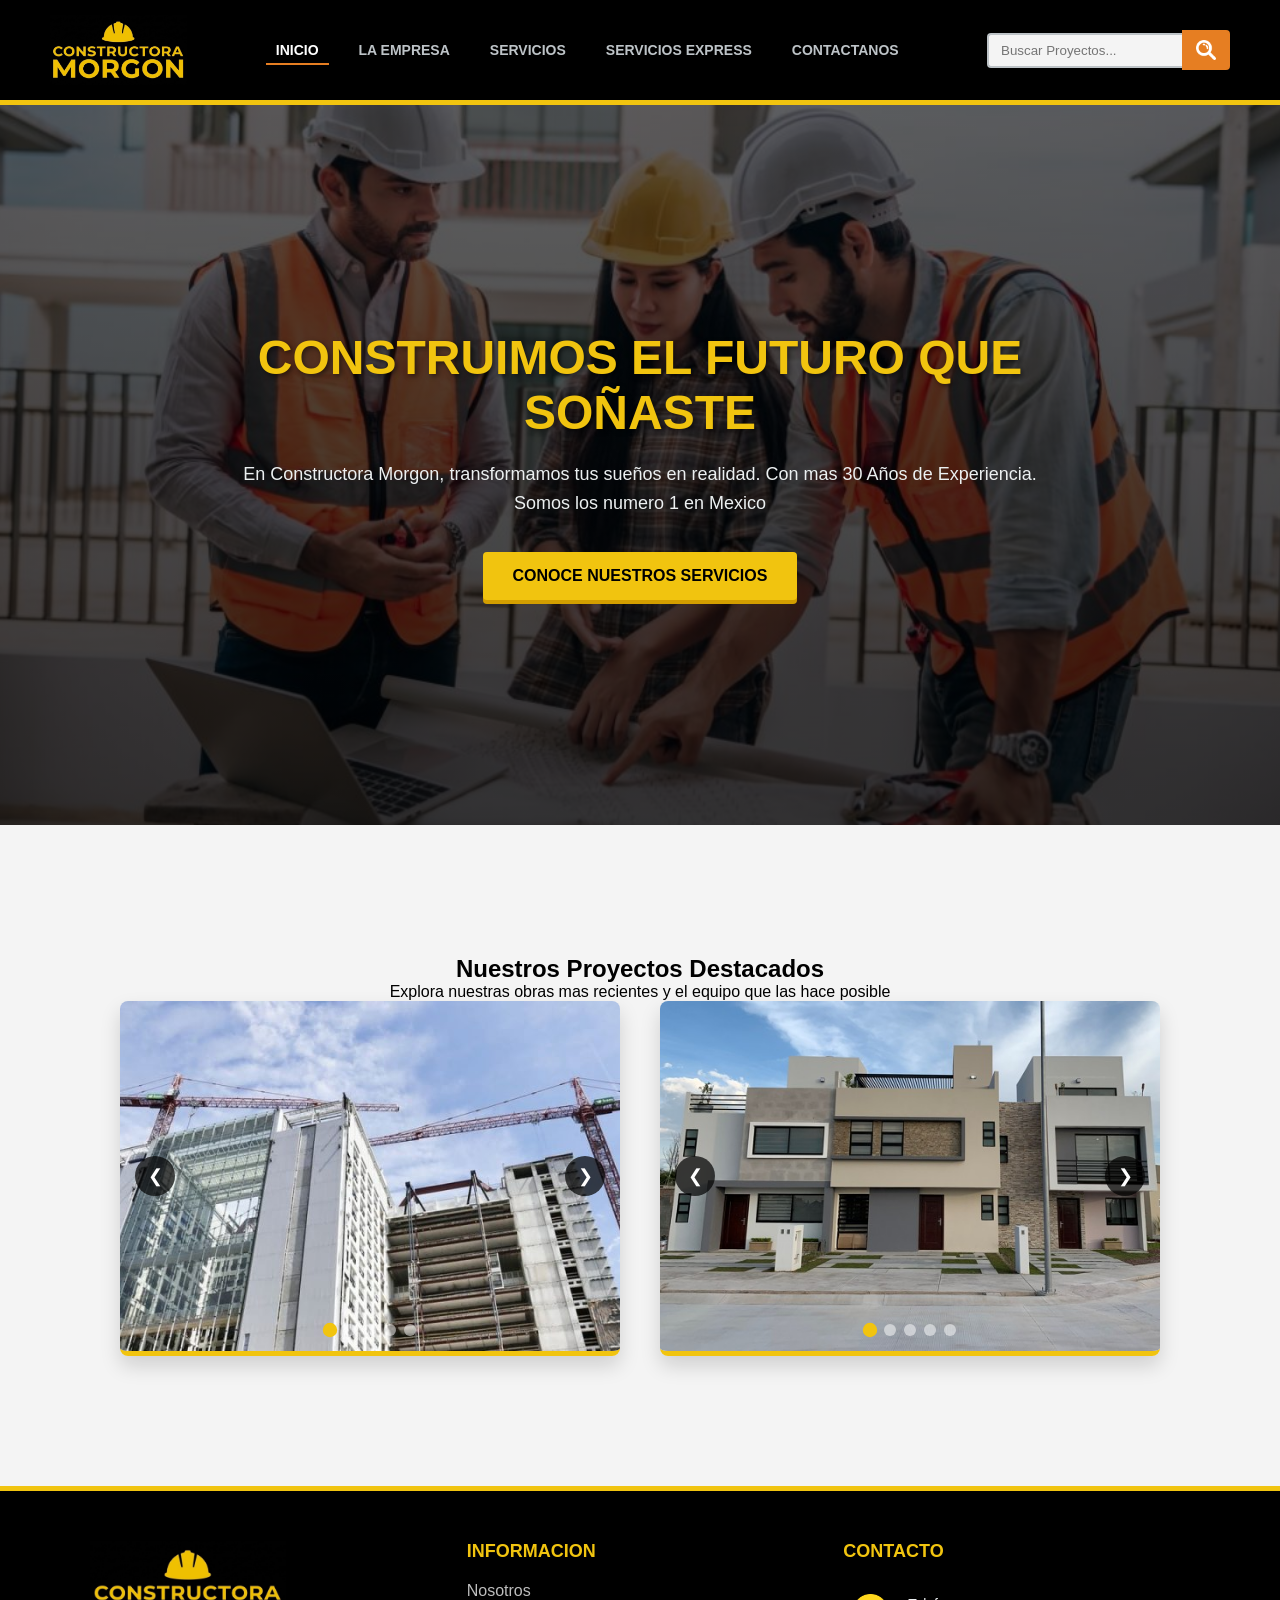
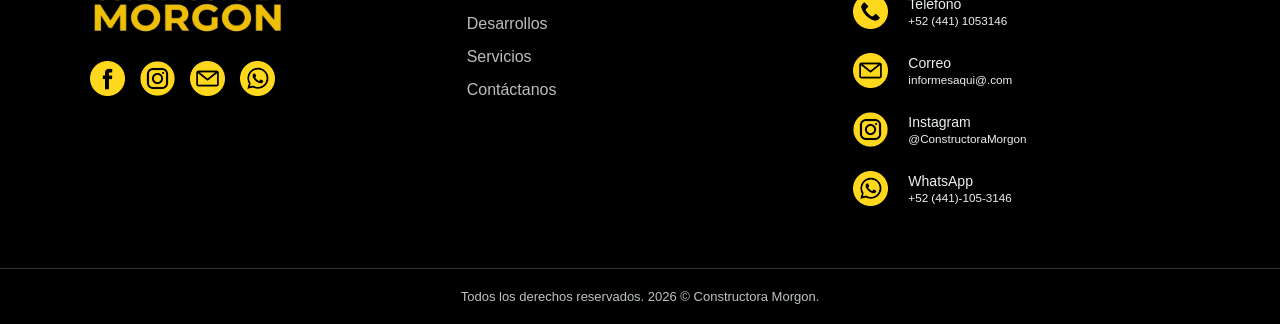
<file: index.html>
<!DOCTYPE html> 
<html lang="es">
<head>
    <meta charset="UTF-8">
    <meta name="viewport" content="width=device-width, initial-scale=1.0">
    <title>Constructora Morgon</title>
    <link rel="stylesheet" href="style.css">
</head>
<body>
    
<header class="header">
    <div class="logo">
        <img src="img/principal/logo.jpg" alt="Constructora Morgon" class="logo-img">
    </div>

    <nav class="navbar">
        <ul>
            <li><a href="index.html" class="active">Inicio</a></li>
            <li><a href="empresa.html">La empresa</a></li>
            <li><a href="servicios.html">Servicios</a></li>
            <li><a href="serviciosExpress.html">Servicios Express</a></li>
            <li><a href="contacto.html">Contactanos</a></li>
        </ul>
    </nav>

    <div class="search-container">
        <input type="search" placeholder="Buscar Proyectos..." class="search-bar">
        <button class="search-btn">
            <img src="iconos/lupa.png" alt="buscar" class="search-icon-img">
        </button>
    </div>
</header>

<main class="main-index">

    <section class="hero-full">
        <div class="hero-content">
            <h2>Construimos el Futuro Que soñaste</h2>
            <p>En Constructora Morgon, transformamos tus sueños en realidad. Con mas 30 Años de Experiencia. Somos los numero 1 en Mexico</p>
            <a href="servicios.html" class="cta-button">Conoce nuestros servicios</a>
        </div>
    </section>

    <section class="carousels-section">
         
        <div class="text-center">
            <h2>Nuestros Proyectos Destacados</h2>
            <p>Explora nuestras obras mas recientes y el equipo que las hace posible</p>
        </div>

        <div class="carousels-wrapper">

            <div class="carousel-container">
                <div class="carousel-track" id="track1">
                    <img src="img/banner1/banner1.1.jpg" class="carousel-slide active" alt="banner1">
                    <img src="img/banner1/banner1.2.jpg" class="carousel-slide" alt="banner1">
                    <img src="img/banner1/banner1.3.jpg" class="carousel-slide" alt="banner1">
                    <img src="img/banner1/banner1.4.jpg" class="carousel-slide" alt="banner1">
                    <img src="img/banner1/banner1.5.jpg" class="carousel-slide" alt="banner1">
                </div>

                <button class="carousel-btn prev" onclick="moveSlide('track1', 'dots1', -1)">&#10094;</button>
                <button class="carousel-btn next" onclick="moveSlide('track1', 'dots1', 1)">&#10095;</button>

                <div class="carousel-indicators" id="dots1">
                    <span class="dot active" onclick="jumpToSlide('track1', 'dots1', 0)"></span>
                    <span class="dot" onclick="jumpToSlide('track1', 'dots1', 1)"></span>
                    <span class="dot" onclick="jumpToSlide('track1', 'dots1', 2)"></span>
                    <span class="dot" onclick="jumpToSlide('track1', 'dots1', 3)"></span>
                    <span class="dot" onclick="jumpToSlide('track1', 'dots1', 4)"></span>
                </div>
            </div>

            <div class="carousel-container">
                <div class="carousel-track" id="track2">
                    <img src="img/banner2/banner2.1.jpg" class="carousel-slide active" alt="banner2">
                    <img src="img/banner2/banner2.2.jpg" class="carousel-slide" alt="banner2">
                    <img src="img/banner2/banner2.3.jpg" class="carousel-slide" alt="banner2">
                    <img src="img/banner2/banner2.4.jpg" class="carousel-slide" alt="banner2">
                    <img src="img/banner2/banner2.5.jpg" class="carousel-slide" alt="banner2">
                </div>
                     
                <button class="carousel-btn prev" onclick="moveSlide('track2', 'dots2', -1)">&#10094;</button>
                <button class="carousel-btn next" onclick="moveSlide('track2', 'dots2', 1)">&#10095;</button>

                <div class="carousel-indicators" id="dots2">
                    <span class="dot active" onclick="jumpToSlide('track2', 'dots2', 0)"></span>
                    <span class="dot" onclick="jumpToSlide('track2', 'dots2', 1)"></span>
                    <span class="dot" onclick="jumpToSlide('track2', 'dots2', 2)"></span>
                    <span class="dot" onclick="jumpToSlide('track2', 'dots2', 3)"></span>
                    <span class="dot" onclick="jumpToSlide('track2', 'dots2', 4)"></span>
                </div>
            </div>

        </div>

    </section>

</main>

<footer class="footer">
    <div class="footer-container">

        <div class="footer-col logo-col">
            <img src="img/principal/logo.jpg" class="footer-logo-img" alt="Constructora Morgon">
            <div class="social-links">
                <a href="#" class="social-icon"><img src="iconos/facebook.png" alt="facebook"></a>
                <a href="#" class="social-icon"><img src="iconos/instagram.png" alt="instagram"></a>
                <a href="#" class="social-icon"><img src="iconos/email.png" alt="email"></a>
                <a href="#" class="social-icon"><img src="iconos/whatsapp.png" alt="whatsapp"></a>
            </div>
        </div>
        
        <div class="footer-col links-col">
            <h3>Informacion</h3>
            <ul> 
                <li><a href="empresa.html">Nosotros</a></li>
                <li><a href="servicios.html">Desarrollos</a></li>
                <li><a href="servicios.html">Servicios</a></li>
                <li><a href="contacto.html">Contáctanos</a></li>
            </ul>
        </div>

        <div class="footer-col contact-col">
            <h3>Contacto</h3>
            <table class="contact-table">
                <tr>
                    <td class="icon-cell"><img src="iconos/telefono.png" class="contact-icon-img" alt="tel"></td>
                    <td>Telefono <br> <small>+52 (441) 1053146</small></td>
                </tr>
                <tr>
                    <td class="icon-cell"><img src="iconos/email.png" class="contact-icon-img" alt="Email"></td>
                    <td>Correo <br> <small>informesaqui@.com</small></td>
                </tr>
                <tr>
                    <td class="icon-cell"><img src="iconos/instagram.png" class="contact-icon-img" alt="instagram"></td>
                    <td>Instagram <br> <small>@ConstructoraMorgon</small></td>
                </tr>
                <tr>
                    <td class="icon-cell"><img src="iconos/whatsapp.png" class="contact-icon-img" alt="whatsapp"></td>
                    <td>WhatsApp <br> <small>+52 (441)-105-3146</small></td>
                </tr>
            </table>
        </div>

    </div>

    <div class="footer-bottom">
        <p>Todos los derechos reservados. 2026 &copy; Constructora Morgon.</p>
    </div>
</footer>

<script src="funciones/index.js"></script>
<script src="funciones/global.js"></script>

</body>
</html>
</file>
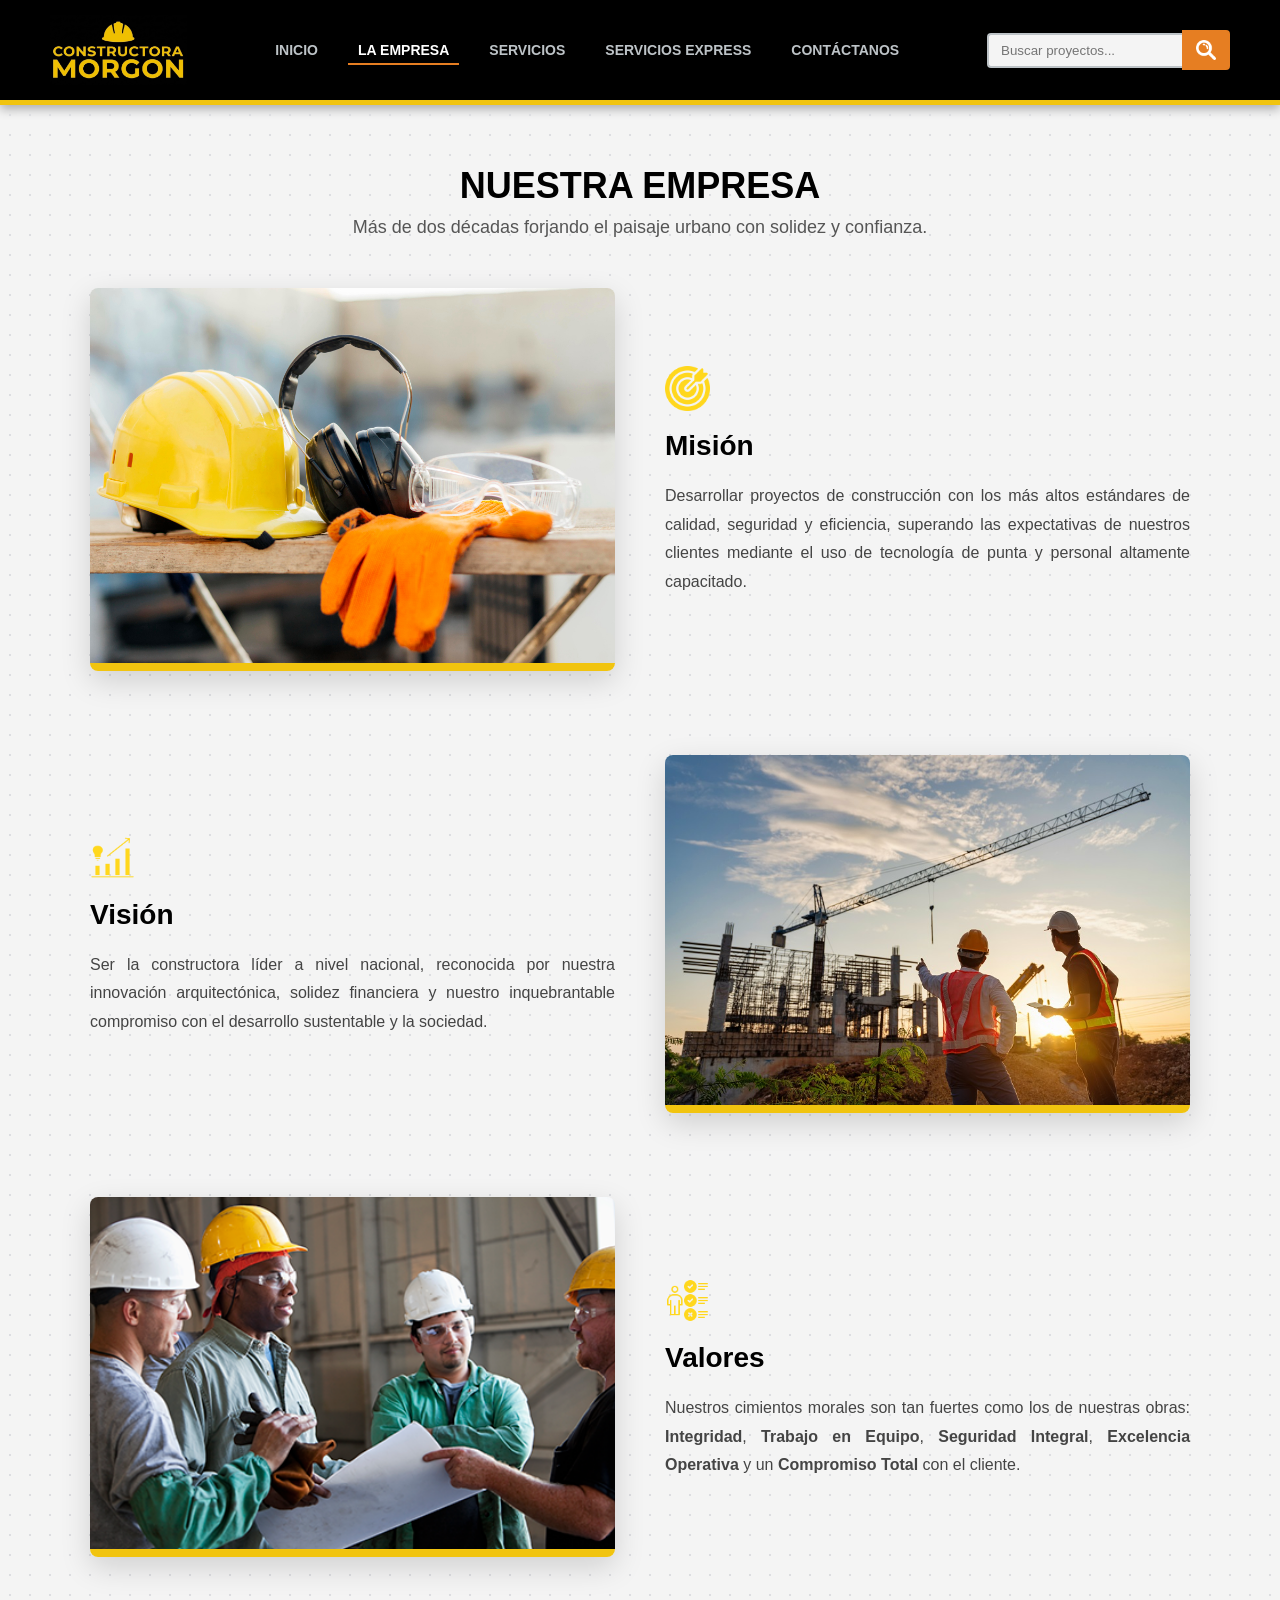
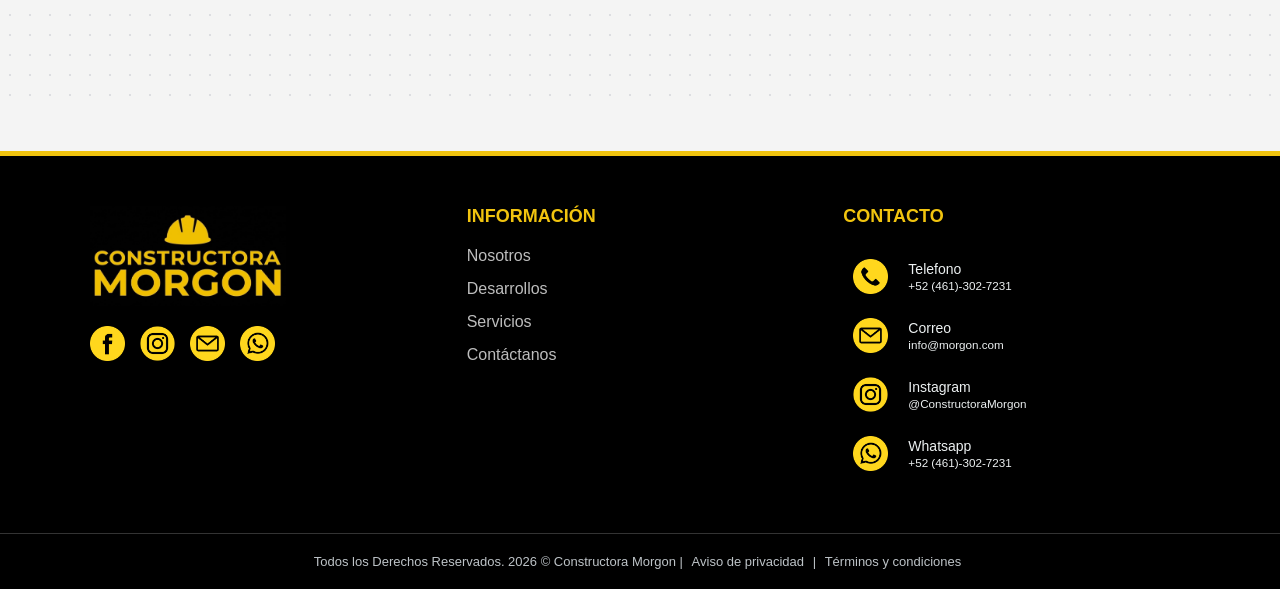
<file: empresa.html>
<!DOCTYPE html>
<html lang="es">
<head>
    
    <meta charset="UTF-8">
    <meta name="viewport" content="width=device-width, initial-scale=1.0">
    <title>Inicio | Constructora Morgon</title>
    <link rel="stylesheet" href="style.css">
    <link rel="stylesheet" href="css/empresa.css">
</head>
<body>

    <header class="header">

        <div class="logo">
            <img src="img/principal/logo.jpg" alt="Constructora Morgon" class="logo-img">
        </div>
        
        <nav class="navbar">
            <ul>
                <li><a href="index.html" >Inicio</a></li>
                <li><a href="empresa.html" class="active">La Empresa</a></li>
                <li><a href="servicios.html">Servicios</a></li>
                <li><a href="serviciosExpress.html">Servicios Express</a></li>
                <li><a href="contacto.html">Contáctanos</a></li>
            </ul>
        </nav>

        <div class="search-container">
            <input type="search" placeholder="Buscar proyectos..." class="search-bar">
            <button class="search-btn">
                <img src="iconos/lupa.png" alt="Buscar" class="search-icon-img">
            </button>
        </div>
    </header>

    <main class="main-content">
        <div class="page-container">
            <!-- Título principal de la sección -->
            <div class="section-title">
                <h2>Nuestra Empresa</h2>
                <p>Más de dos décadas forjando el paisaje urbano con solidez y confianza.</p>
            </div>
        
            <div class="zigzag-row">
                <div class="zigzag-image">
                    <img src="img/empresa/mision.jpg" alt="Misión Constructora Morgon">
                </div>
                <div class="zigzag-content">
                    <img src="iconos/mision.png" alt="Icono" class="section-icon">
                    <h3>Misión</h3>
                    <p>Desarrollar proyectos de construcción con los más altos estándares de calidad, seguridad y eficiencia, superando las expectativas de nuestros clientes mediante el uso de tecnología de punta y personal altamente capacitado.</p>
                </div>
            </div>

            <div class="zigzag-row reverse">
                <div class="zigzag-image">
                    <img src="img/empresa/vision.jpg" alt="Visión Constructora Morgon">
                </div>
                <div class="zigzag-content">
                    <img src="iconos/vision.png" alt="Icono" class="section-icon">
                    <h3>Visión</h3>
                    <p>Ser la constructora líder a nivel nacional, reconocida por nuestra innovación arquitectónica, solidez financiera y nuestro inquebrantable compromiso con el desarrollo sustentable y la sociedad.</p>
                </div>
            </div>

            <div class="zigzag-row">
                <div class="zigzag-image">
                    <img src="img/empresa/valores.png" alt="Valores Constructora Morgon">
                </div>
                <div class="zigzag-content">
                    <img src="iconos/valores.png" alt="Icono" class="section-icon">
                    <h3>Valores</h3>
                    <p>Nuestros cimientos morales son tan fuertes como los de nuestras obras: <strong>Integridad</strong>, <strong>Trabajo en Equipo</strong>, <strong>Seguridad Integral</strong>, <strong>Excelencia Operativa</strong> y un <strong>Compromiso Total</strong> con el cliente.</p>
                </div>
            </div>
        </div>
    </main>

    <footer class="footer">
        <div class="footer-container">
        
            <div class="footer-col logo-col">
                <img src="img/principal/logo.jpg" alt="Constructora Morgon" class="footer-logo-img">
                <div class="social-links">
                    <a href="#" class="social-icon"><img src="iconos/facebook.png" alt="facebook"></a>
                    <a href="#" class="social-icon"><img src="iconos/instagram.png" alt="instagram"></a>
                    <a href="#" class="social-icon"><img src="iconos/email.png" alt="email"></a>
                    <a href="#" class="social-icon"><img src="iconos/whatsapp.png" alt="whatsapp"></a>
                </div>
            </div>

            <div class="footer-col links-col">
                <h3>Información</h3>
                <ul>
                    <li><a href="empresa.html">Nosotros</a></li>
                    <li><a href="servicios.html">Desarrollos</a></li>
                    <li><a href="servicios.html">Servicios</a></li>
                    <li><a href="contacto.html">Contáctanos</a></li>
                </ul>
            </div>

            <div class="footer-col contact-col">
                <h3>Contacto</h3>
                <table class="contact-table">
                    <tr>
                        <td class="icon-cell"><img src="iconos/telefono.png" alt="Tel" class="contact-icon-img"></td>
                        <td>Telefono <br><small>+52 (461)-302-7231</small></td>
                    </tr>
                    <tr>
                        <td class="icon-cell"><img src="iconos/email.png" alt="Email" class="contact-icon-img"></td>
                        <td>Correo <br><small>info@morgon.com</small></td>
                    </tr>
                    <tr>
                        <td class="icon-cell"><img src="iconos/instagram.png" alt="Instagram" class="contact-icon-img"></td>
                        <td>Instagram <br><small>@ConstructoraMorgon</small></td>
                    </tr>
                    <tr>
                        <td class="icon-cell"><img src="iconos/whatsapp.png" alt="Tel" class="contact-icon-img"></td>
                        <td>Whatsapp <br><small>+52 (461)-302-7231</small></td>
                    </tr>
                </table>
            </div>
            
        </div>

        <div class="footer-bottom">
            <p>Todos los Derechos Reservados. 2026 &copy; Constructora Morgon | <a href="#">Aviso de privacidad</a> | <a href="#">Términos y condiciones</a></p>
        </div>
    </footer>

    <script src="funciones/global.js"></script>
</body>
</html>
</file>
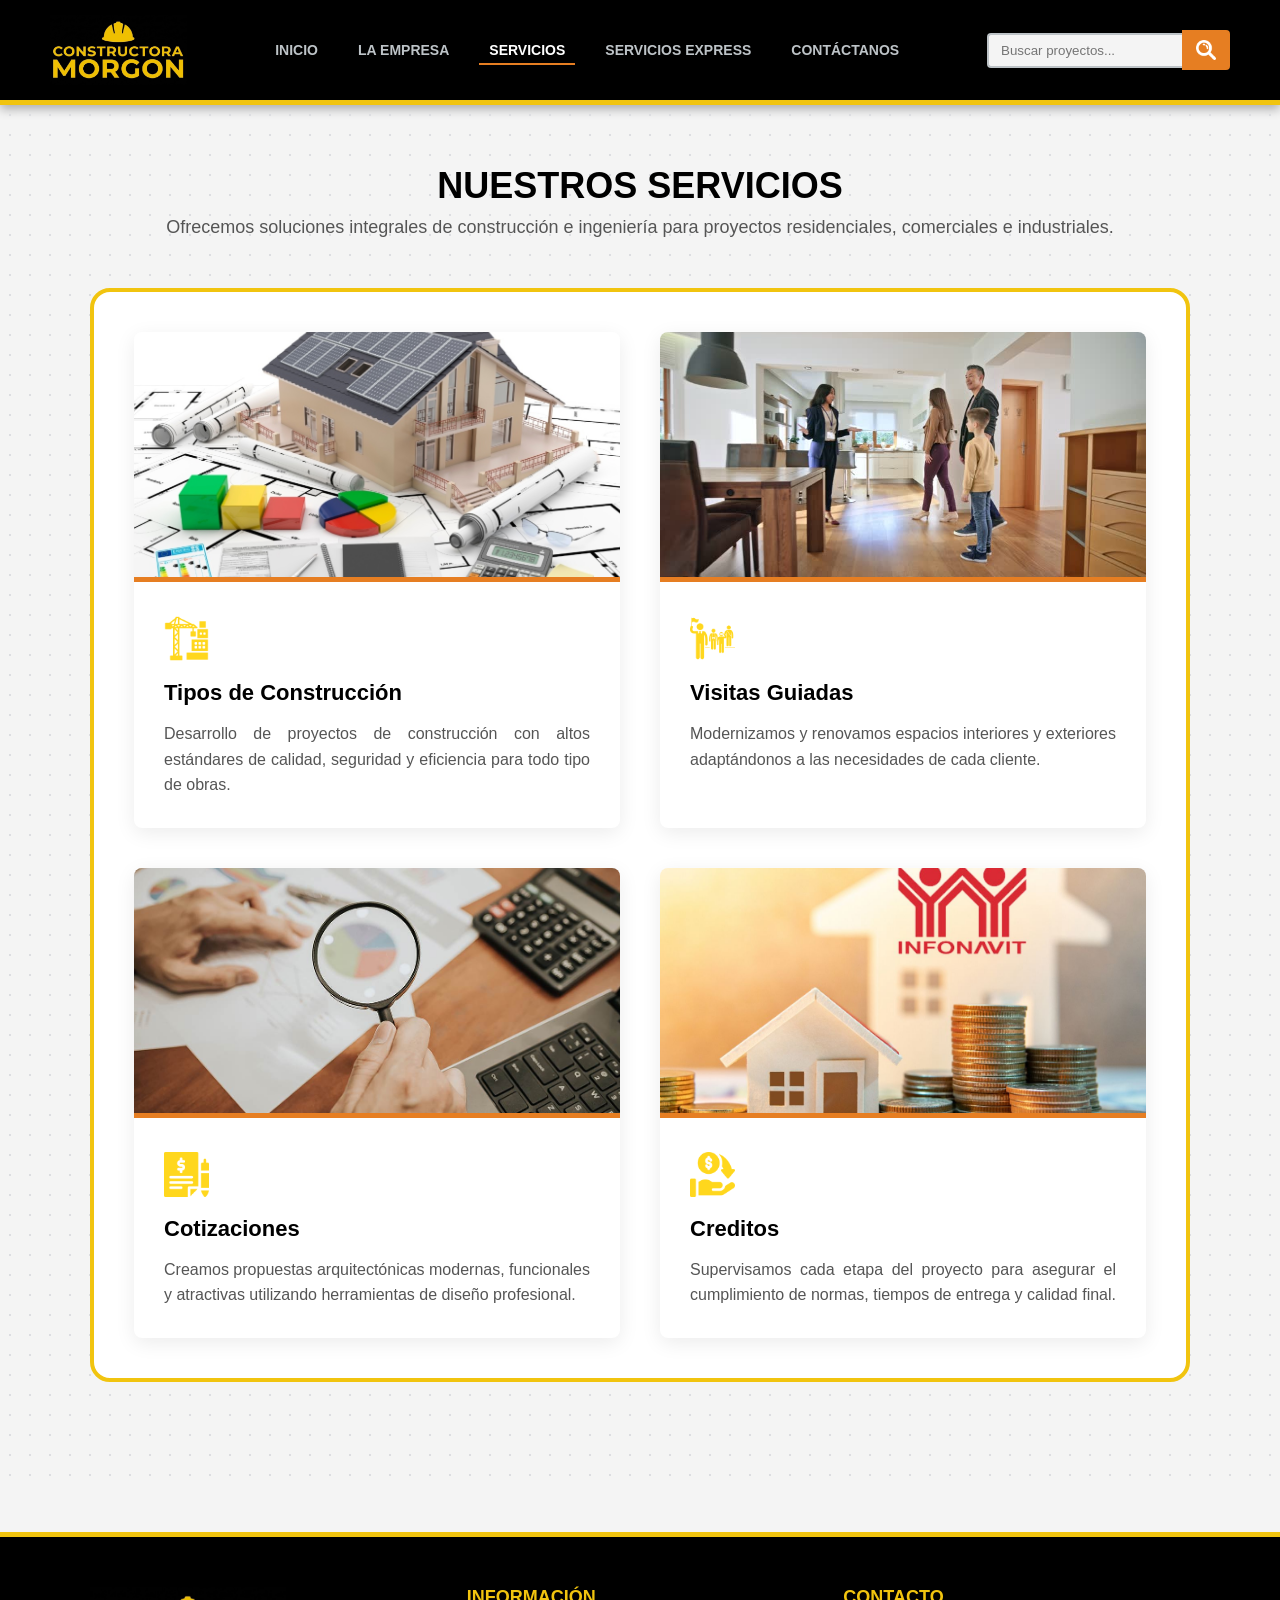
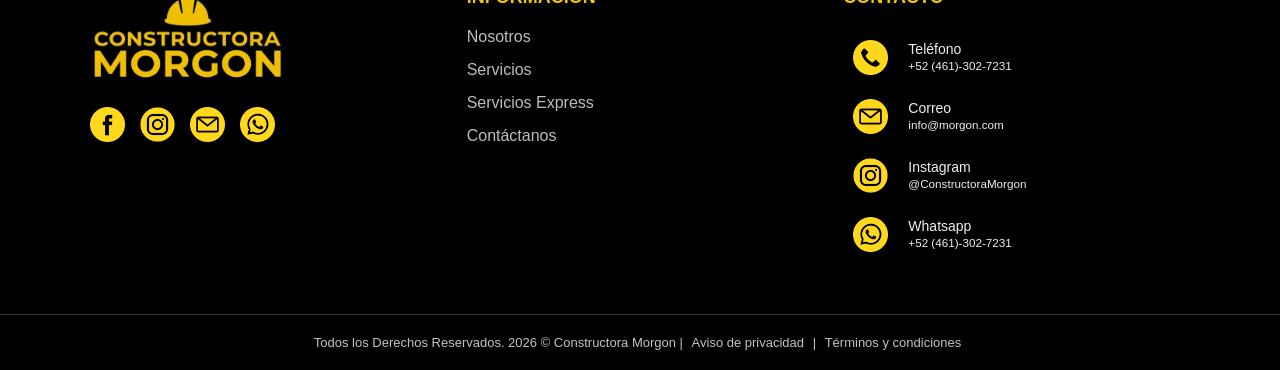
<file: servicios.html>
<!DOCTYPE html>
<html lang="es">
<head>

    <meta charset="UTF-8">
    <meta name="viewport" content="width=device-width, initial-scale=1.0">

    <title>Servicios | Constructora Morgon</title>
    <link rel="stylesheet" href="style.css">
    <link rel="stylesheet" href="css/servicios.css">

</head>
<body>

    <header class="header">

        <div class="logo">
            <img src="img/principal/logo.jpg" alt="Constructora Morgon" class="logo-img">
        </div>

        <nav class="navbar">
            <ul>
                <li><a href="index.html">Inicio</a></li>
                <li><a href="empresa.html">La Empresa</a></li>
                <li><a href="servicios.html" class="active">Servicios</a></li>
                <li><a href="serviciosExpress.html">Servicios Express</a></li>
                <li><a href="contacto.html">Contáctanos</a></li>
            </ul>
        </nav>

        <div class="search-container">
            <input type="search" placeholder="Buscar proyectos..." class="search-bar">

            <button class="search-btn">
                <img src="iconos/lupa.png" alt="Buscar" class="search-icon-img">
            </button>
        </div>

    </header>

    <main class="main-content">

        <div class="page-container">

            <div class="section-title">
                <h2>Nuestros Servicios</h2>

                <p>
                    Ofrecemos soluciones integrales de construcción e ingeniería para proyectos residenciales, comerciales e industriales.
                </p>
            </div>

            <div class="services-grid-large">

                <div class="service-card-large">

                    <img src="img/servicios/tipo-construccion.jpg"
                         alt="Construccion"
                         class="service-img">

                    <div class="service-body">

                        <img src="iconos/construccion.png"
                             alt="Icono"
                             class="section-icon">

                        <h3>Tipos de Construcción</h3>

                        <p>
                            Desarrollo de proyectos de construcción con altos estándares de calidad, seguridad y eficiencia para todo tipo de obras.
                        </p>

                    </div>

                </div>


                <div class="service-card-large">

                    <img src="img/servicios/visita.jpg"
                         alt="Remodelacion"
                         class="service-img">

                    <div class="service-body">

                        <img src="iconos/visitas.png"
                             alt="Icono"
                             class="section-icon">

                        <h3>Visitas Guiadas</h3>

                        <p>
                            Modernizamos y renovamos espacios interiores y exteriores adaptándonos a las necesidades de cada cliente.
                        </p>

                    </div>

                </div>

                <div class="service-card-large">

                    <img src="img/servicios/cotizacion.jpg"
                         alt="Diseño Arquitectonico"
                         class="service-img">

                    <div class="service-body">

                        <img src="iconos/cotizacion.png"
                             alt="Icono"
                             class="section-icon">

                        <h3>Cotizaciones</h3>

                        <p>
                            Creamos propuestas arquitectónicas modernas, funcionales y atractivas utilizando herramientas
                            de diseño profesional.
                        </p>

                    </div>

                </div>

                <div class="service-card-large">

                    <img src="img/servicios/creditos.jpg"
                         alt="Supervision de obra"
                         class="service-img">

                    <div class="service-body">

                        <img src="iconos/credito.png"
                             alt="Icono"
                             class="section-icon">

                        <h3>Creditos</h3>

                        <p>
                            Supervisamos cada etapa del proyecto para asegurar el cumplimiento de normas, tiempos de entrega
                            y calidad final.
                        </p>

                    </div>

                </div>

            </div>

        </div>

    </main>

    <footer class="footer">

        <div class="footer-container">

            <div class="footer-col logo-col">

                <img src="img/principal/logo.jpg"
                     alt="Constructora Morgon"
                     class="footer-logo-img">

                <div class="social-links">

                    <a href="#" class="social-icon">
                        <img src="iconos/facebook.png" alt="facebook">
                    </a>

                    <a href="#" class="social-icon">
                        <img src="iconos/instagram.png" alt="instagram">
                    </a>

                    <a href="#" class="social-icon">
                        <img src="iconos/email.png" alt="email">
                    </a>

                    <a href="#" class="social-icon">
                        <img src="iconos/whatsapp.png" alt="whatsapp">
                    </a>

                </div>

            </div>

            <div class="footer-col links-col">

                <h3>Información</h3>

                <ul>
                    <li><a href="empresa.html">Nosotros</a></li>
                    <li><a href="servicios.html">Servicios</a></li>
                    <li><a href="serviciosExpress.html">Servicios Express</a></li>
                    <li><a href="contacto.html">Contáctanos</a></li>
                </ul>

            </div>

            <div class="footer-col contact-col">

                <h3>Contacto</h3>

                <table class="contact-table">

                    <tr>
                        <td class="icon-cell">
                            <img src="iconos/telefono.png"
                                 alt="Telefono"
                                 class="contact-icon-img">
                        </td>

                        <td>
                            Teléfono
                            <br>
                            <small>+52 (461)-302-7231</small>
                        </td>
                    </tr>

                    <tr>
                        <td class="icon-cell">
                            <img src="iconos/email.png"
                                 alt="Correo"
                                 class="contact-icon-img">
                        </td>

                        <td>
                            Correo
                            <br>
                            <small>info@morgon.com</small>
                        </td>
                    </tr>

                    <tr>
                        <td class="icon-cell">
                            <img src="iconos/instagram.png"
                                 alt="Instagram"
                                 class="contact-icon-img">
                        </td>

                        <td>
                            Instagram
                            <br>
                            <small>@ConstructoraMorgon</small>
                        </td>
                    </tr>

                    <tr>
                        <td class="icon-cell">
                            <img src="iconos/whatsapp.png"
                                 alt="Whatsapp"
                                 class="contact-icon-img">
                        </td>

                        <td>
                            Whatsapp
                            <br>
                            <small>+52 (461)-302-7231</small>
                        </td>
                    </tr>

                </table>

            </div>

        </div>

        <div class="footer-bottom">

            <p>
                Todos los Derechos Reservados. 2026 &copy;
                Constructora Morgon |
                <a href="#">Aviso de privacidad</a> |
                <a href="#">Términos y condiciones</a>
            </p>
        </div>
    </footer>

    <script src="funciones/global.js"></script>

</body>
</html>
</file>
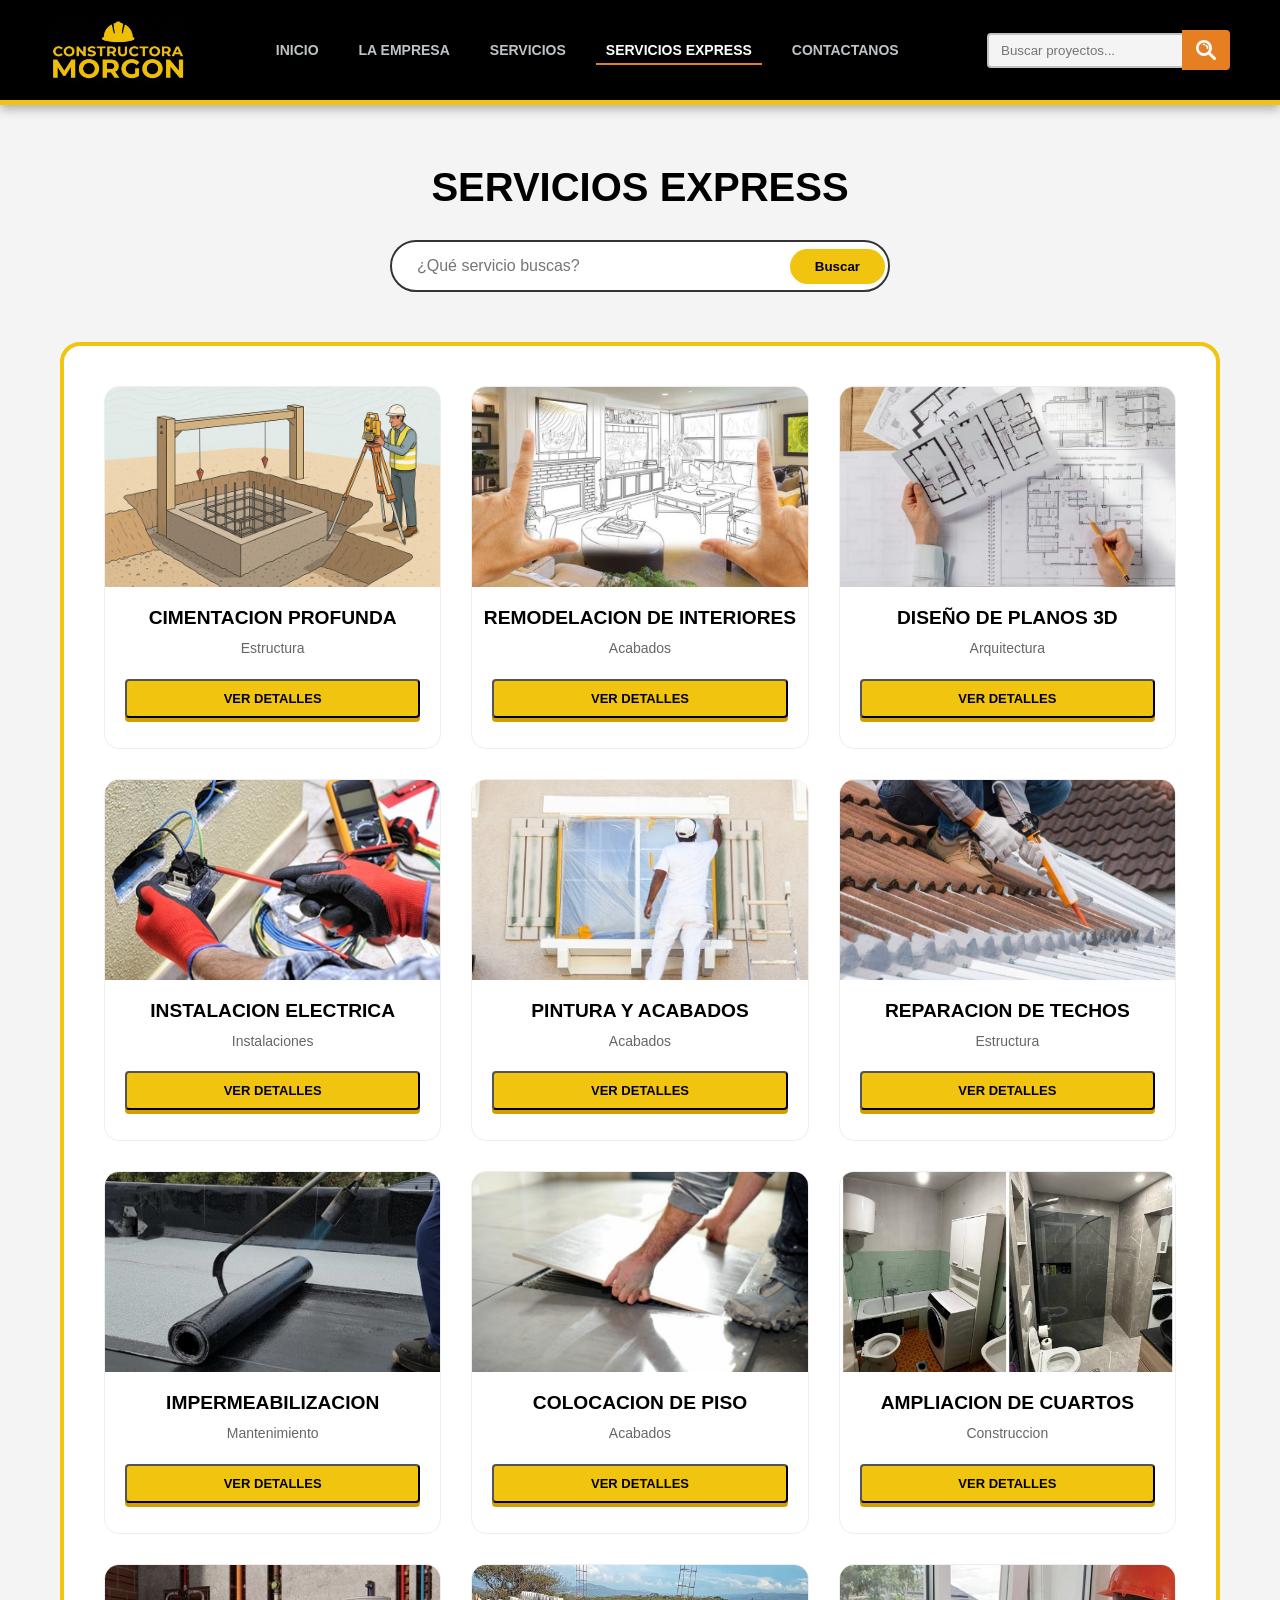
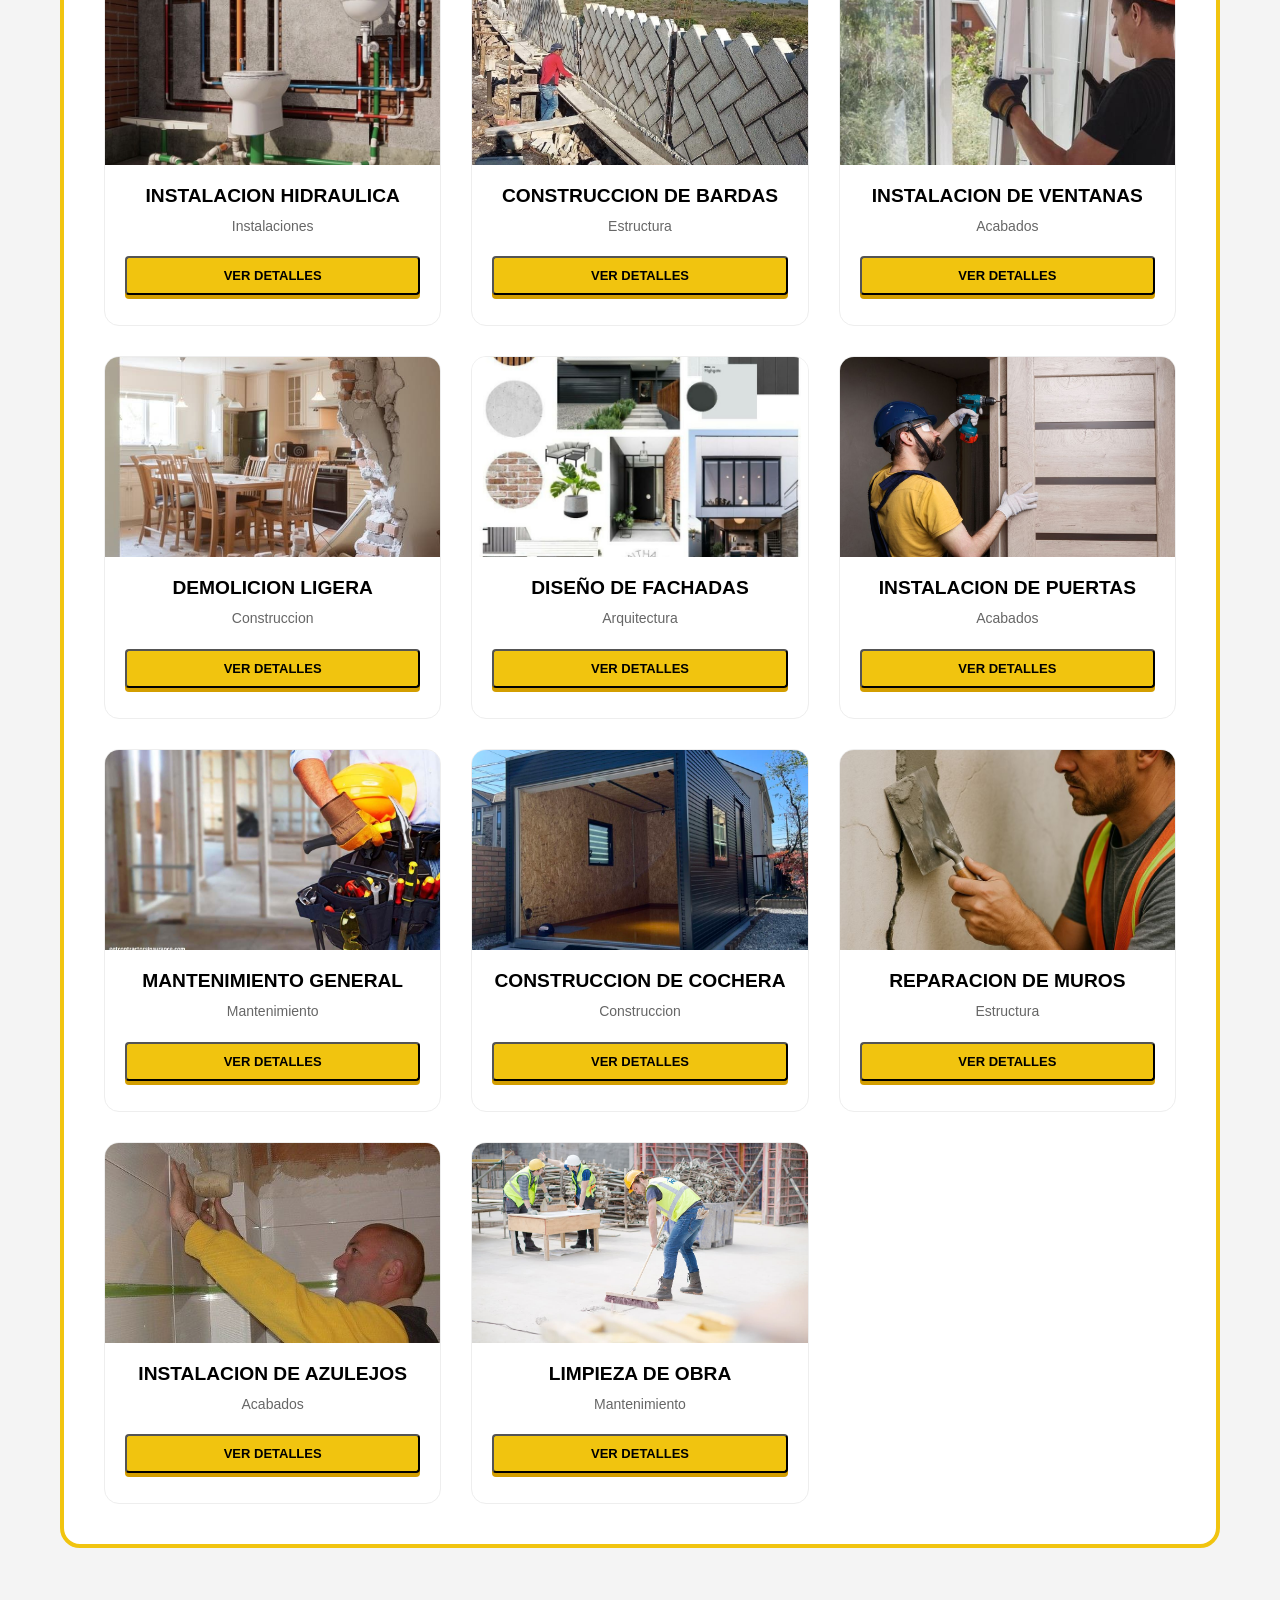
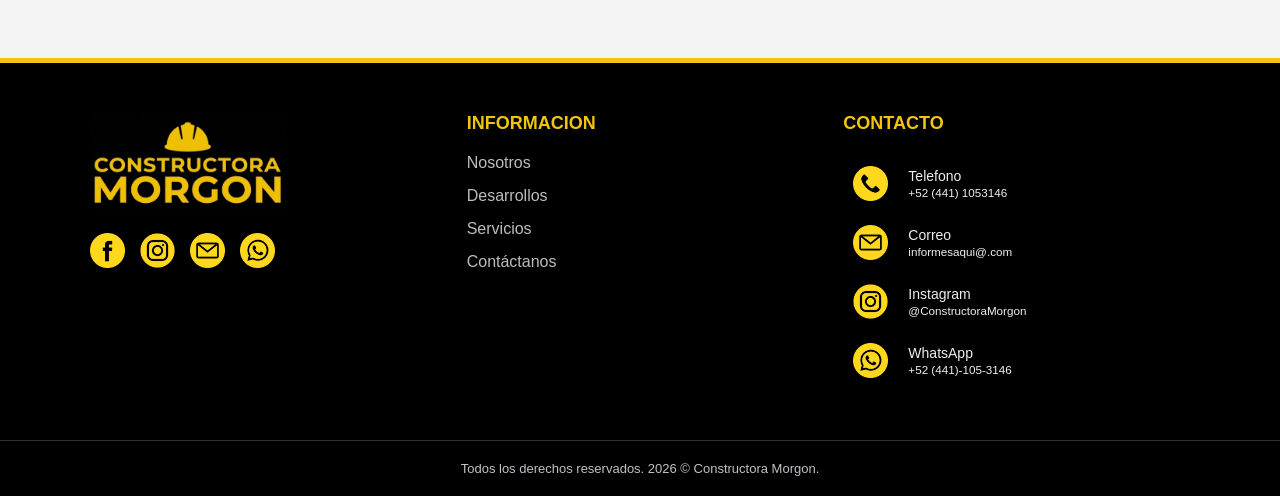
<file: serviciosExpress.html>
<!DOCTYPE html>  
<html lang="es">
<head>
    <meta charset="UTF-8">
    <meta name="viewport" content="width=device-width, initial-scale=1.0">
    <title>Servicios Express</title>
    <link rel="stylesheet" href="style.css">
</head>

<body>

<header class="header">

    <div class="logo">
        <img src="img/principal/logo.jpg" alt="Constructora Morgon" class="logo-img">
    </div>

    <nav class="navbar">
        <ul>
            <li><a href="index.html">INICIO</a></li>
            <li><a href="empresa.html">LA EMPRESA</a></li>
            <li><a href="servicios.html">SERVICIOS</a></li>
            <li><a href="serviciosExpress.html" class="active">SERVICIOS EXPRESS</a></li>
            <li><a href="contacto.html">CONTACTANOS</a></li>
        </ul>
    </nav>

    <div class="search-container">
        <input type="search" placeholder="Buscar proyectos..." class="search-bar">

        <button class="search-btn">
            <img src="iconos/lupa.png" alt="buscar" class="search-icon-img">
        </button>
    </div>

</header>


<main class="main-express">

    <section class="search-wrap">

        <h1>SERVICIOS EXPRESS</h1>

        <div class="search-box">

            <input 
                type="text" 
                id="inputBusqueda" 
                placeholder="¿Qué servicio buscas?" 
                class="input-curvo"
            >

            <button id="btnFiltrar" class="btn-curvo">
                Buscar
            </button>

        </div>

    </section>

    <div id="contenedor-grid" class="services-grid-large">
    </div>

</main>


<!-- MODAL -->
<div id="modalServicio" class="modal">

    <div class="modal-content">

        <span class="close-btn">&times;</span>

        <div id="modal-body-content">
        </div>

    </div>

</div>


<footer class="footer">

    <div class="footer-container">

        <div class="footer-col logo-col">

            <img src="img/principal/logo.jpg" class="footer-logo-img" alt="Constructora Morgon">

            <div class="social-links">

                <a href="#" class="social-icon">
                    <img src="iconos/facebook.png" alt="facebook">
                </a>

                <a href="#" class="social-icon">
                    <img src="iconos/instagram.png" alt="instagram">
                </a>

                <a href="#" class="social-icon">
                    <img src="iconos/email.png" alt="email">
                </a>

                <a href="#" class="social-icon">
                    <img src="iconos/whatsapp.png" alt="whatsapp">
                </a>

            </div>

        </div>


        <div class="footer-col links-col">

            <h3>Informacion</h3>

            <ul> 
                <li><a href="empresa.html">Nosotros</a></li>
                <li><a href="servicios.html">Desarrollos</a></li>
                <li><a href="servicios.html">Servicios</a></li>
                <li><a href="contacto.html">Contáctanos</a></li>
            </ul>

        </div>


        <div class="footer-col contact-col">

            <h3>Contacto</h3>

            <table class="contact-table">

                <tr>
                    <td class="icon-cell">
                        <img src="iconos/telefono.png" class="contact-icon-img" alt="tel">
                    </td>

                    <td>
                        Telefono <br> 
                        <small>+52 (441) 1053146</small>
                    </td>
                </tr>

                <tr>
                    <td class="icon-cell">
                        <img src="iconos/email.png" class="contact-icon-img" alt="Email">
                    </td>

                    <td>
                        Correo <br> 
                        <small>informesaqui@.com</small>
                    </td>
                </tr>

                <tr>
                    <td class="icon-cell">
                        <img src="iconos/instagram.png" class="contact-icon-img" alt="instagram">
                    </td>

                    <td>
                        Instagram <br> 
                        <small>@ConstructoraMorgon</small>
                    </td>
                </tr>

                <tr>
                    <td class="icon-cell">
                        <img src="iconos/whatsapp.png" class="contact-icon-img" alt="whatsapp">
                    </td>

                    <td>
                        WhatsApp <br> 
                        <small>+52 (441)-105-3146</small>
                    </td>
                </tr>

            </table>

        </div>

    </div>


    <div class="footer-bottom">

        <p>
            Todos los derechos reservados. 2026 &copy; Constructora Morgon.
        </p>

    </div>

</footer>


<script src="funciones/serviciosExpress.js"></script>
<script src="funciones/global.js"></script>

</body>
</html>
</file>
<file: style.css>
/*estilos globales*/
*{
    margin: 0;
    padding: 0;
    box-sizing: border-box;
    font-family: 'Verdana', 'Geneva', sans-serif;
}

/*etilo del body*/
body{
    background-color: #f4f4f4;
    color: #000000;
    display: flex;
    flex-direction: column;
    min-height: 100vh;
}

/*boton*/
.cta-button{
    display: inline-block;
    padding: 15px 30px;
    background-color: #f1c40f;
    color: #000000;
    text-decoration: none;
    font-weight: bold;
    border-radius: 4px;
    text-transform: uppercase;
    transition: background-color 0.3s, transform 0.2s; 
    box-shadow: 0 4px 0 #d39e00;
}

.cta-button:hover{
    background-color: #f39c12;
    transform: translateY(-2px);
}

.header{
    background-color: #000000;
    color: white;
    display: flex;
    justify-content: space-between;
    align-items: center;
    padding: 15px 50px;
    border-bottom: 5px solid #f1c40f;
    box-shadow: 0 4px 10px rgba(0,0,0,0.3);
}

.logo{
    display: flex;
    align-items: center;
}

.logo-img{
    height: 70px;
    width: auto;
}

.navbar ul{
    list-style: none;
    display: flex;
    gap: 20px;
}

.navbar a {
    color: #bdc3c7;
    text-decoration: none;
    font-weight: bold;
    text-transform: uppercase;
    font-size: 14px;
    padding: 5px 10px;
    transition: color 0.3s ease, border-bottom 0.3s ease;
}

.navbar a:hover{
    color: #e67e22;
}

.navbar a.active{
    color: white;
    border-bottom: 2px solid #e67e22;
}

.search-container{
    display: flex;
    align-items: center;
}

.search-bar{
    padding: 8px 12px;
    border: 2px solid #bdc3c7;
    border-radius: 4px 0 0 4px;
    background-color: #f4f4f4;
    outline: none;
    border-right: none;
}

.search-bar:focus{
    border-color: #f1c40f;
}

.search-btn{
    padding: 8px 12px;
    border: 2px solid #e67e22;
    background-color: #e67e22;
    cursor: pointer;
    border-radius: 0 4px 4px 0;
    transition: background-color 0.3s, border-color 0.3s;
    display: flex;
    align-items: center;
    justify-content: center;
}

.search-btn:hover{
    background-color: #d35400;
    border-color: #d35400;
}

.search-icon-img{
    width: 20px;
    height: 20px;
    display: block;
    transition: filter 0.3s ease;
    filter: invert(100%);
}

.search-btn:hover .search-icon-img{
    filter: invert(78%) sepia(54%) saturate(638%) hue-rotate(358deg) brightness(100%) contrast(104%);
}

.main-index{
    padding: 0;
    background: none;
    flex: 1;
}

.hero-full{
    height: 80vh;
    min-height: 500px;
    background-image: linear-gradient(rgba(0,0,0,0.6), rgba(0,0,0,0.8)), url('img/principal/constructora-principal.jpg');
    background-size: cover;
    background-position: center;
    background-attachment: fixed;
    display: flex;
    align-items: center;
    justify-content: center;
    text-align: center;
    padding: 20px;
}

.hero-content{
    color: white;
    max-width: 800px;
}

.hero-content h2{
    font-size: 48px;
    color: #f1c40f;
    text-transform: uppercase;
    margin-bottom: 20px;
    text-shadow: 2px 2px 5px rgba(0,0,0,0.5); 
}

.hero-content p{
    font-size: 18px;
    line-height: 1.6;
    margin-bottom: 35px;
    color: #ecf0f1;
}

/*carrucel*/

.carousels-section {
    padding: 80px 20px;
    background-color: #f4f4f4;
    margin-top: 50px;
}

.text-center{
    text-align: center;
}

.carousels-wrapper {
    display: flex;
    gap: 40px;
    justify-content: center;
    flex-wrap: wrap;
}

.carousel-container {
    flex: 1;
    min-width: 300px;
    max-width: 500px;
    position: relative;
    border-radius: 8px;
    overflow: hidden;
    box-shadow: 0 10px 20px rgba(0,0,0,0.15);
    border-bottom: 5px solid #f1c40f;
}

.carousel-track {
    position: relative;
    width: 100%;
    height: 350px;
}

.carousel-slide {
    position: absolute;
    top: 0;
    left: 0;
    width: 100%;
    height: 100%;
    object-fit: cover;
    opacity: 0;
    transition: opacity 0.8s ease;
}

.carousel-slide.active {
    opacity: 1;
}

/* --- Botones y puntos---*/
.carousel-btn {
    position: absolute;
    top: 50%;
    transform: translateY(-50%);
    background-color: rgba(0,0,0,0.7);
    color: white;
    border: none;
    cursor: pointer;
    width: 40px;
    height: 40px;
    border-radius: 50%;
    font-size: 18px;
    transition: background-color 0.3s, transform 0.2s;
    display: flex;
    align-items: center;
    justify-content: center;
}

.carousel-btn:hover {
    background-color: #f1c40f;
    color: black;
    transform: translateY(-50%) scale(1.1);
}

.carousel-btn.prev {left: 15px;}
.carousel-btn.next {right: 15px;}

.carousel-indicators {
    position: absolute;
    bottom: 15px;
    left: 50%;
    transform: translateX(-50%);
    display: flex;
    gap: 8px;
    z-index: 10;
}

.dot {
    width: 12px;
    height: 12px;
    background-color: rgba(255, 255, 255, 0.5);
    border-radius: 50%;
    cursor: pointer;
    transition: background-color 0.3s ease, transform 0.2s;
}

.dot:hover, .dot.active{
    background-color: #f1c40f;
    transform: scale(1.2);
}

/*contenido extra*/
.main-content{
    flex: 1;
    display: flex;
    justify-content: center;
    align-items: center;
    text-align: center;
    padding: 60px 20px;
    background-image: radial-gradient(#dcdde1 1px, transparent 1px);
    background-size: 20px 20px;
}

.hero {
    background: white;
    padding: 50px;
    border-radius: 4px;
    border-left: 10px solid #000000;
    box-shadow: 0 10px 30px rgba(0,0,0,0.1);
    max-width: 700px;
}

.hero h2{
    color: #000000;
    margin-bottom: 20px;
    font-size: 32px;
    text-transform: uppercase;
}

.hero p{
    color: #555;
    margin-bottom: 35px;
    line-height: 1.8;
    font-size: 16px;
}

/*paginas internas*/
.page-container{
    width: 100%;
    max-width: 1100px;
    margin: 0 auto;
}

.section-title{
    margin-bottom: 50px;
}

.section-title h2 {
    color: #000000;
    font-size: 36px;
    text-transform: uppercase;
    margin-bottom: 10px;
}

.section-title p {
    color: #555;
    font-size: 18px;
}

.section-icon {
    width: 45px;
    height: 45px;
    margin-bottom: 15px;
    filter: invert(78%) sepia(54%) saturate(638%) hue-rotate(358deg) brightness(100%) contrast(104%);
}

/*FOOTER pie d page*/

.footer {
    background-color: #000000;
    color:#bdc3c7;
    margin-top: 50px;
    border-top: 5px solid #f1c40f;
}

.footer-container{
    display: flex;
    justify-content: space-between;
    flex-wrap: wrap;
    padding: 50px;
    max-width: 1200px;
    margin: 0 auto;
    gap: 30px;
}

.footer-col{
    flex: 1;
    min-width: 250px;
}

.footer-col h3{
    color: #f1c40f;
    margin-bottom: 20px;
    font-size: 18px;
    text-transform: uppercase;
}

.footer-logo-img{
    height: 100px;
    width: auto;
    margin-bottom: 20px;
    display: block;
}

/*redes sociles iconos*/

.social-links{
    display: flex;
    gap:15px;
}

.social-icon img, .contact-icon-img{
    width: 35px;
    height: 35px;
    display: block;
    transition: filter 0.3s ease, transform 0.2s;
    filter: invert(78%) sepia(54%) saturate(638%) hue-rotate(358deg) brightness(100%) contrast(104%);
}

.social-icon:hover img{
    filter: invert(53%) sepia(82%) saturate(2185%) hue-rotate(351deg) brightness(93%) contrast(93%);
    transform: translateY(-3px);
}

/*enlaces y tabla de contactop*/

.links-col ul{
    list-style: none
}

.links-col ul li{
    margin-bottom: 15px;
}

.links-col ul li a{
    color: #bdbdbd;
    text-decoration: none;
    transition: color 0.3s;
}

.links-col ul li a:hover{
    color: #e67e22;
}

.contact-table {
    width: 100%;
    border-collapse: collapse;
}

.contact-table td{
    padding: 12px 10px;
    border: none;
    color:#ecf0f1;
    font-size: 14px;
    vertical-align: middle;
}

.contact-table td.icon-cell{
    width: 40px;
    text-align: left;
}

.contact-table tr:hover .contact-icon-img{
    filter: invert(53%) sepia(82%) saturate(2185%) hue-rotate(351deg) brightness(93%) contrast(93%);
}

.footer-bottom {
    background-color: #000000;
    text-align: center;
    padding: 20px;
    font-size: 13px;
    border-top: 1px solid #333
}

.footer-bottom a{
    color: #bdc3c7;
    text-decoration: none;
    margin: 0 5px;
}

.footer-bottom a:hover{
    color: #f1c40f;
}

/*Sexion servicios expres
--------------------------*/
/* Contenedor Principal de la página */
.main-express {
    padding: 60px 20px;
    max-width: 1200px;
    margin: 0 auto;
    font-family: 'Verdana', sans-serif; 
}

/* Contenedor de la barra de búsqueda para centrarla */
.search-wrap {
    text-align: center;
    margin-bottom: 50px;
}

.search-wrap h1 {
    margin-bottom: 30px;
    font-size: 2.5rem;
    text-transform: uppercase;
}

.search-box {
    position: relative;
    display: flex;
    align-items: center;
    max-width: 500px;
    margin: 0 auto;
}

.input-curvo {
    width: 100%;
    padding: 15px 100px 15px 25px;
    border-radius: 50px;
    border: 2px solid #333;
    outline: none;
    font-size: 16px;
    background-color: white;
}

.btn-curvo {
    position: absolute;
    right: 5px;
    padding: 10px 25px;
    border-radius: 50px;
    background-color: #f1c40f;
    border: none;
    font-weight: bold;
    cursor: pointer;
    z-index: 10;
}

.btn-curvo:hover {
    background-color: #f39c12;
}

/* estilo contenedor principal de tarjetas */
.services-grid-large {
    display: grid;
    grid-template-columns: repeat(3, 1fr);
    gap: 30px;
    padding: 40px;
    background-color: #fff;
    border: 4px solid #f1c40f;
    border-radius: 20px;
    margin-top: 30px;
}

/* LA TARJETA INDIVIDUAL */
.servicio-card {
    background: #ffffff;
    border: 1px solid #eee;
    border-radius: 15px;
    overflow: hidden;
    transition: transform 0.3s ease, box-shadow 0.3s ease;
    text-align: center;
    padding-bottom: 20px;
    display: flex;
    flex-direction: column;
}

.servicio-card:hover {
    transform: translateY(-10px);
    border-color: #f1c40f;
    box-shadow: 0 10px 20px rgba(0,0,0,0.15);
}

/* Imagen dentro de la tarjeta */
.servicio-card img {
    width: 100%;
    height: 200px;
    object-fit: cover;
}

.servicio-card h3 {
    margin: 20px 0 10px;
    text-transform: uppercase;
    color: #000;
    font-size: 1.2rem;
}

.servicio-card p {
    font-size: 14px;
    color: #666;
    margin: 0 15px 20px;
    line-height: 1.4;
}

/* Botón interno de la tarjeta */
.servicio-card .cta-button {
    margin: auto 20px 10px;
    padding: 10px;
    font-size: 13px;
}

/* --- ESTILOS DEL MODAL --- */
.modal {
    display: none;
    position: fixed;
    z-index: 1000;
    left: 0;
    top: 0;
    width: 100%;
    height: 100%;
    background-color: rgba(0,0,0,0.8);
    backdrop-filter: blur(5px);
}

.modal-content {
    background-color: #fff;
    margin: 5% auto;
    padding: 30px;
    border-radius: 15px;
    width: 80%;
    max-width: 600px;
    position: relative;
    border-top: 10px solid #f1c40f; 
}

.close-btn {
    position: absolute;
    right: 20px;
    top: 10px;
    font-size: 30px;
    cursor: pointer;
}

.modal-detalle-img {
    width: 100%;
    height: 250px;
    object-fit: cover;
    border-radius: 10px;
    margin-bottom: 20px;
}

.modal-info-extra {
    display: flex;
    justify-content: space-around;
    background: #f4f4f4;
    padding: 15px;
    border-radius: 8px;
    margin: 20px 0;
}

/*Diseño repo pa moviles  final*/

@media (max-width: 850px){
    .zigzag-row, .zigzag-row.reverse{
        flex-direction: column;
        gap: 30px;
    }

    .contact-split{
        flex-direction: column;
    }

    .services-grid-large{
        grid-template-columns: 1fr !important;
    }
}
</file>
<file: css/empresa.css>
estilos generales pagina y empresa

.page-container{
    width: 100%;
    max-width: 1100px;
    margin: 0 auto;
}

.section-title{
    margin-bottom: 50px;
}

.section-title h2{
    color: #000000;
    font-size: 36px;
    text-transform: uppercase;
    margin-bottom: 10px;
}

.section-title p{
    color: #555;
    font-size: 18px;
}

.section-icon {
    width: 45px;
    height: 45px;
    margin-bottom: 15px;
    filter: invert(78%) sepia(54%) saturate(638%) hue-rotate(358deg) brightness(100%) contrast(104%);
}

/*Diseño del ZigZag*/
.zigzag-row{
    display: flex;
    align-items: center;
    gap: 50px;
    margin-bottom: 80px;
}

.zigzag-row.reverse{
    flex-direction: row-reverse;
}

.zigzag-image{
    flex:1;
}

.zigzag-image img{
    width: 100%;
    border-radius: 8px;
    box-shadow: 0 10px 30px rgba(0, 0, 0, 0.15);
    border-bottom: 8px solid #f1c40f;
    object-fit: cover;
    max-height: 400px;
}

.zigzag-content{
    flex: 1;
    text-align: left;
}

.zigzag-content h3{
    font-size: 28px;
    color:#000000;
    margin-bottom: 20px;
}

.zigzag-content p{
    font-size: 16px;
    color: #444;
    line-height: 1.8;
    text-align: justify;
}
</file>
<file: css/servicios.css>
/*Estilos generals y pagina servicios*/

.page-container{
    width: 100%;
    max-width: 1100px;
    margin: 0 auto;
}

.section-title{
    margin-bottom: 50px;
}

.section-title h2{
    color: #000000;
    font-size: 36px;
    text-transform: uppercase;
    margin-bottom: 10px;
}

.section-title p{
    color: #555;
    font-size: 18px;
}

.section-icon {
    width: 45px;
    height: 45px;
    margin-bottom: 15px;
    filter: invert(78%) sepia(54%) saturate(638%) hue-rotate(358deg) brightness(100%) contrast(104%);
}

/*Diseño de las tarjetas grandes*/
.services-grid-large{
    display: grid;
    grid-template-columns: repeat(auto-fit, minmax(400px, 1fr));
    gap:40px;
    margin-bottom: 40px;
}

.service-card-large{
    background: white;
    border-radius: 8px;
    overflow: hidden;
    box-shadow: 0 5px 20px rgba(0, 0, 0, 0.08);
    transition: transform 0.3s ease, box-shadow 0.3s ease;
}

.service-card-large:hover{
    transform: translateY(-8px);
    box-shadow: 0 15px 35px rgba(0, 0, 0, 0.15);
}

.service-img{
    width: 100%;
    height: 250px;
    object-fit: cover;
    border-bottom: 5px solid #e67e22;
}

.service-body{
    padding: 30px;
    text-align: left;
}

.service-body h3{
    font-size: 22px;
    margin-bottom: 15px;
    color: #000000;
}

.service-body p{
    color: #555;
    line-height: 1.6;
    text-align: justify;
}
</file>
